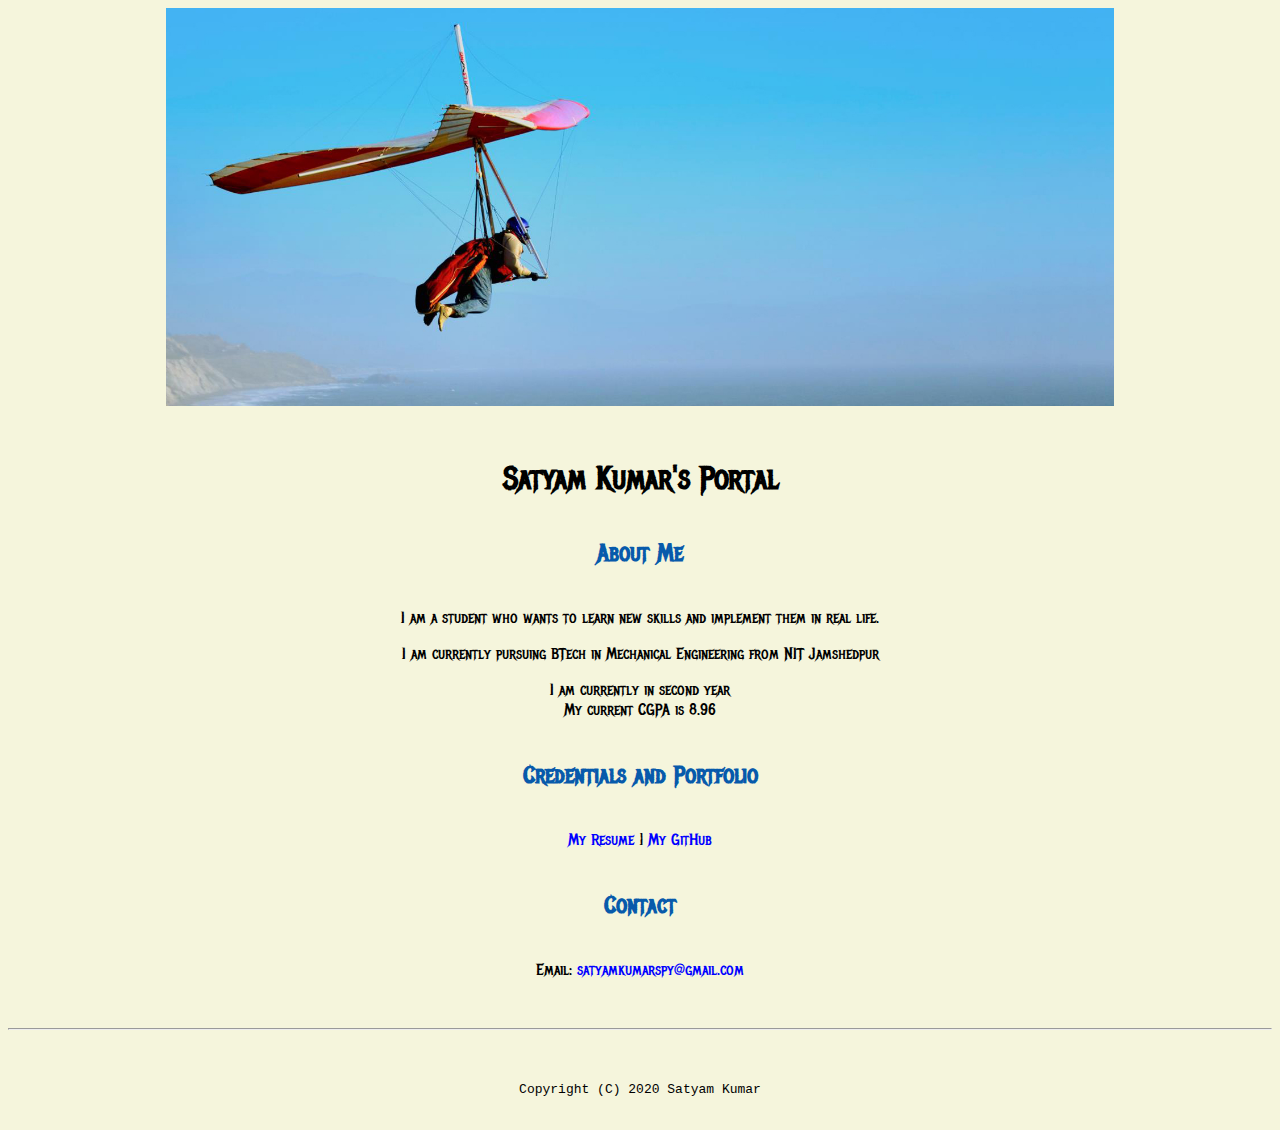
<file: index.html>
<!doctype html>

<!-- this is a comment for human! -->

<html lang="en">

<header>
  <!-- change the name to yours! -->
  <title>Satyam Kumar's Portal</title>
  <!-- link to the master cascading stylesheet -->
  <link rel="stylesheet" href="css/master.css">
  <link href="https://fonts.googleapis.com/css?family=Metal+Mania&display=swap" rel="stylesheet">
  <link rel="FaviconIcon" href="favicon.ico" type="image/x-icon">
  <link rel="shortcut icon" href="favicon.ico" type="image/x-icon">
  <meta name="viewport" content="width=device-width, initial-scale=1, shrink-to-fit=no">
  <meta name="name" content="Satyam Kumar's Portal">
  <!-- remove the following line after are happy with your Website
       so that search engines will index it! -->

</header>

<body>
  <!-- add the banner image here -->
  <img class="hero" src="images/banner.jpg" width="75%" alt="banner">

  <!-- add the name for the website -->
  <h1>Satyam Kumar's Portal</h1>

  <!-- add a section called "About Me" -->
  <h2>About Me</h2>

  <!-- add a few paragraph lines to describe you -->
  <p>I am a student who wants to learn new skills and implement them in real life.</p> <!-- where do you live? -->
  <p>I am currently pursuing BTech in Mechanical Engineering from NIT Jamshedpur </p> <!-- Where studying/studied? -->
  <p>I am currently in second year<br>
  My current CGPA is 8.96</p> <!-- current job or current school year? -->

  <!-- add a section called "Credentials and Portofolio -->
  <h2>Credentials and Portfolio</h2>

  <!-- add two hyperlinks to resume page and github page separated by a vertical line -->
  <p><a href="resume.html">My Resume</a> | <a href="https://github.com/Satyam1445" target="_blank">My GitHub</a></p>

  <h2>Contact</h2>

  <!-- add a link to let visitor to send you an email easily! -->
  <p>Email: <a href="mailto: satyamkumarspy@gmail.com" target="_blank">satyamkumarspy@gmail.com</a></p>

  <!-- don't post physical address, personal phone number or other personal information on the web! -->
</body>

<footer>
  <hr>
  <!-- change the name to yours! -->
  <code>Copyright (C) 2020 Satyam Kumar</code>
</footer>

</html>
</file>
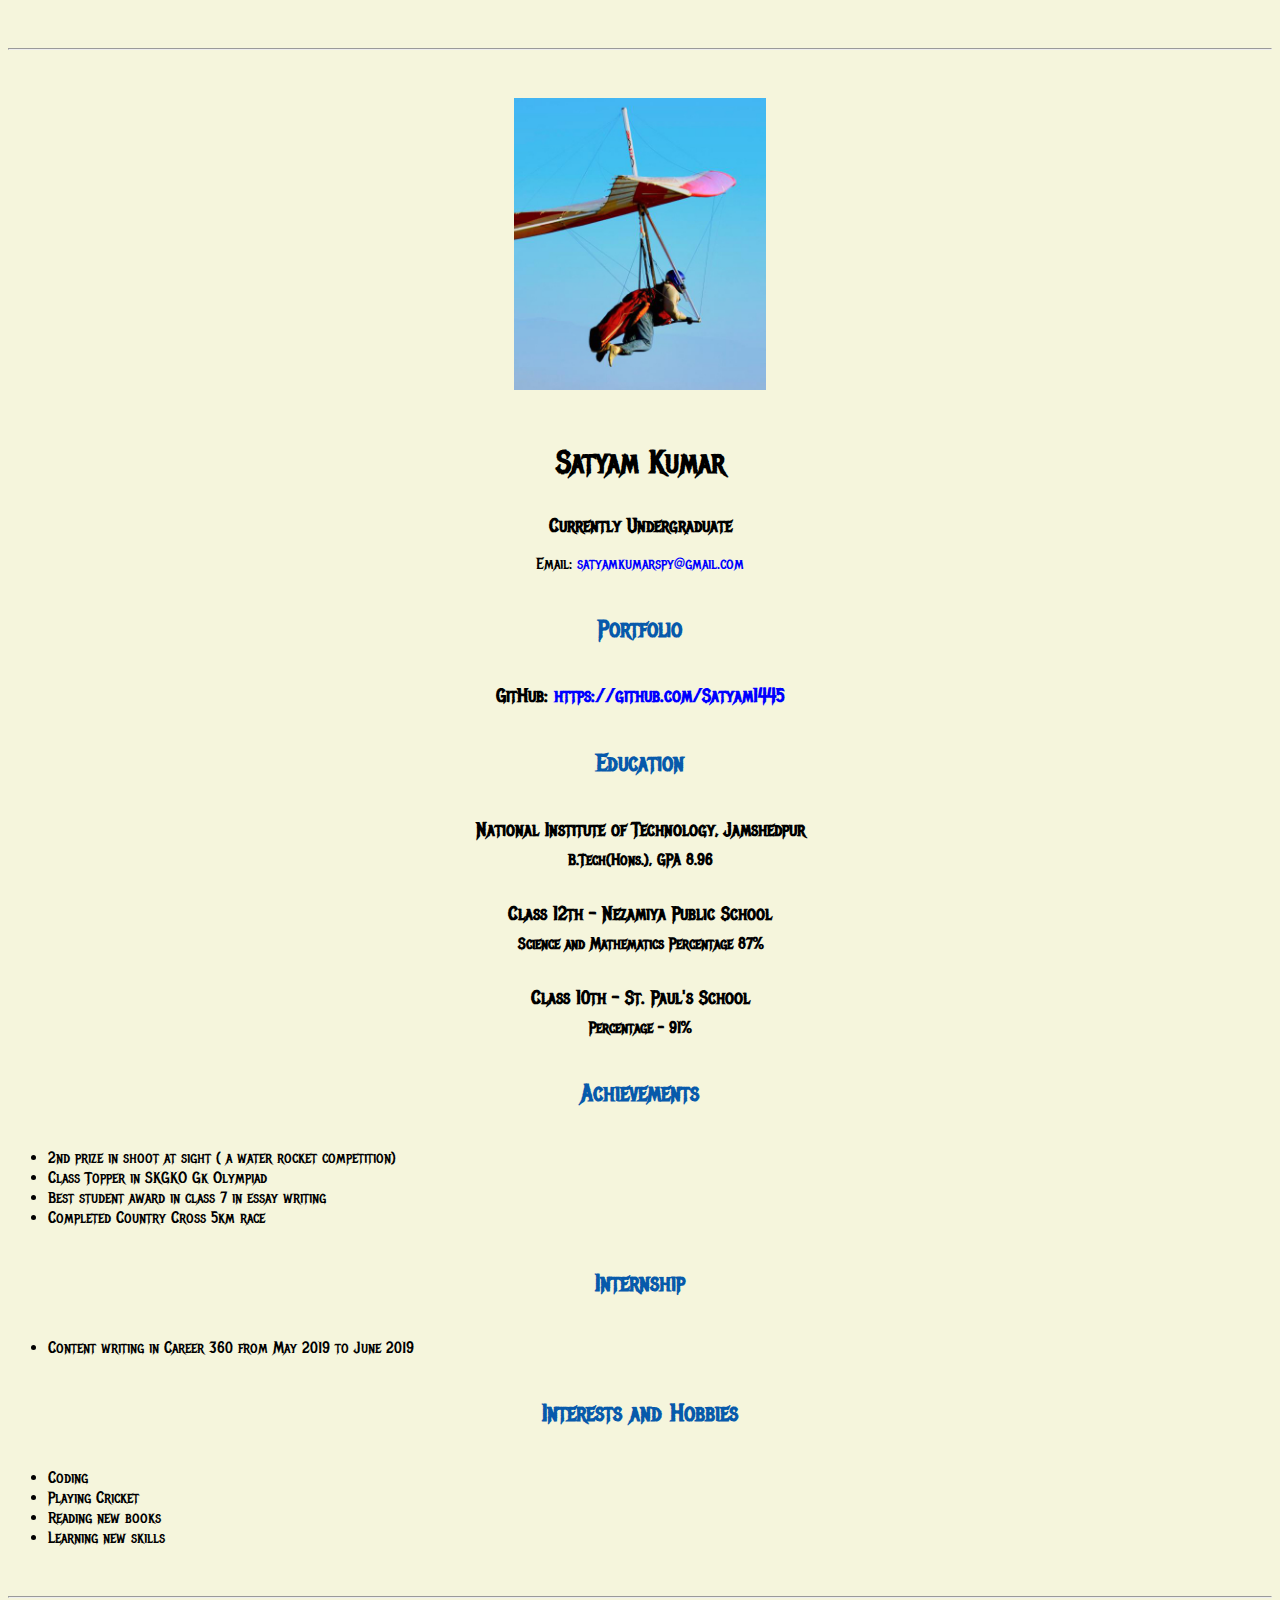
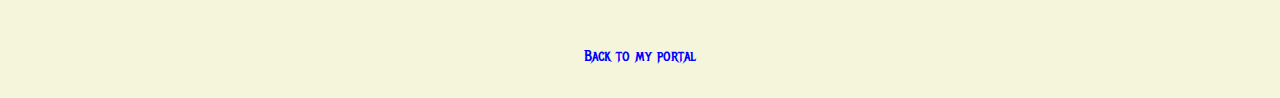
<file: resume.html>
<!doctype html>

<!-- this is a comment for human! -->

<html lang="en">

  <header>
    <title>Satyam Kumar's Resume</title>
    <link rel="stylesheet" href="css/master.css">
    <link href="https://fonts.googleapis.com/css?family=Metal+Mania&display=swap" rel="stylesheet">
    <link rel="FaviconIcon" href="favicon.ico" type="image/x-icon">
    <link rel="shortcut icon" href="favicon.ico" type="image/x-icon">
    <meta name="viewport" content="width=device-width, initial-scale=1, shrink-to-fit=no">
    <meta name="name" content="Satyam Kumar's Resume">
    <!-- remove the following line after you are happy with your Website
         so that search engines will index it! -->

  </header>

  <body>
    <hr>

    <img src="images/headshot.jpg" alt="Satyam Kumar's headshot" width="20%">

    <h1>Satyam Kumar</h1>
    <h3>Currently Undergraduate</h3>

    <p>Email: <a href="mailto: satyamkumarspy@gmail.com" target="_blank">satyamkumarspy@gmail.com</a></p>
    <!-- don't post physical address, personal phone number or other personal information on the web! -->

    <h2>Portfolio</h2>
      <h3>GitHub: <a href="https://github.com/Satyam1445" target="_blank">https://github.com/Satyam1445</a></h3>

    <h2>Education</h2>

    <h3>National Institute of Technology, Jamshedpur</h3>
    <h4>B.Tech(Hons.), GPA 8.96</h4>
    <h3>Class 12th - Nezamiya Public School</h3>
    <h4>Science and Mathematics Percentage 87%</h4>
    <h3>Class 10th - St. Paul's School</h3>
    <h4>Percentage - 91%</h4>

    <h2>Achievements</h2>
      <ul>
        <li>2nd prize in shoot at sight ( a water rocket competition)</li>
        <li>Class Topper in SKGKO Gk Olympiad</li>
        <li>Best student award in class 7 in essay writing</li>
        <li>Completed Country Cross 5km race</li>
      </ul>
      
    <h2>Internship</h2>
      <ul>
        <li>Content writing in Career 360 from May 2019 to June 2019</li>
      </ul>
    
    <h2>Interests and Hobbies</h2>
      <ul>
        <li>Coding</li>
        <li>Playing Cricket</li>
        <li>Reading new books</li>
        <li>Learning new skills</li>
      </ul>
  </body>

  <footer>
  <hr>
  <p><a href="index.html">Back to my portal</a><p>
  </footer>

</html>
</file>
<file: css/master.css>
/* Cascading stylesheet for the website */

/* Text inside these asterisks and slashes are comments for human */

  a {
    color: blue; /* set the text color to blue here */
    text-decoration: none; /* This means we do not want hyperlinks to be underlined */
  }

  a:hover {
    color: red; /* set the text color to red here */
    text-decoration: none; /* This means we do not want hyperlinks to be underlined */
  }

  body {
    background-color: beige; /* set the background color here */
    color: black; /* set the text color to black here */
    font-family: 'Metal Mania', cursive;  /* set the font here */
    text-align: center; /* set the text alignment here */
   }

  footer {
    margin-top: 2rem;
    margin-bottom: 2rem;
  }

  h1 {
    margin-bottom: 0.5rem;
    margin-top: 3rem;
   }

  h2 {
    color: #075AAB; /* set the text color of to #075AAB here */
    /* set both the bottom margin and top margin to 2.5rem here */
    margin-bottom: 2.5rem;
    margin-top: 2.5rem;
   }

  h3 {
    margin-bottom: 0;
    margin-top: 2rem;
  }

  h4 {
    margin-bottom: 1rem;
    margin-top: 0.5rem;
  }

  hr {
    margin-bottom: 3rem;
    margin-top: 3rem;
  }

  /* this controls how the bullet points in the resume page looks */
  ul {
    display: table-cell;
    margin: 0 auto;
    text-align: left;
  }
</file>
